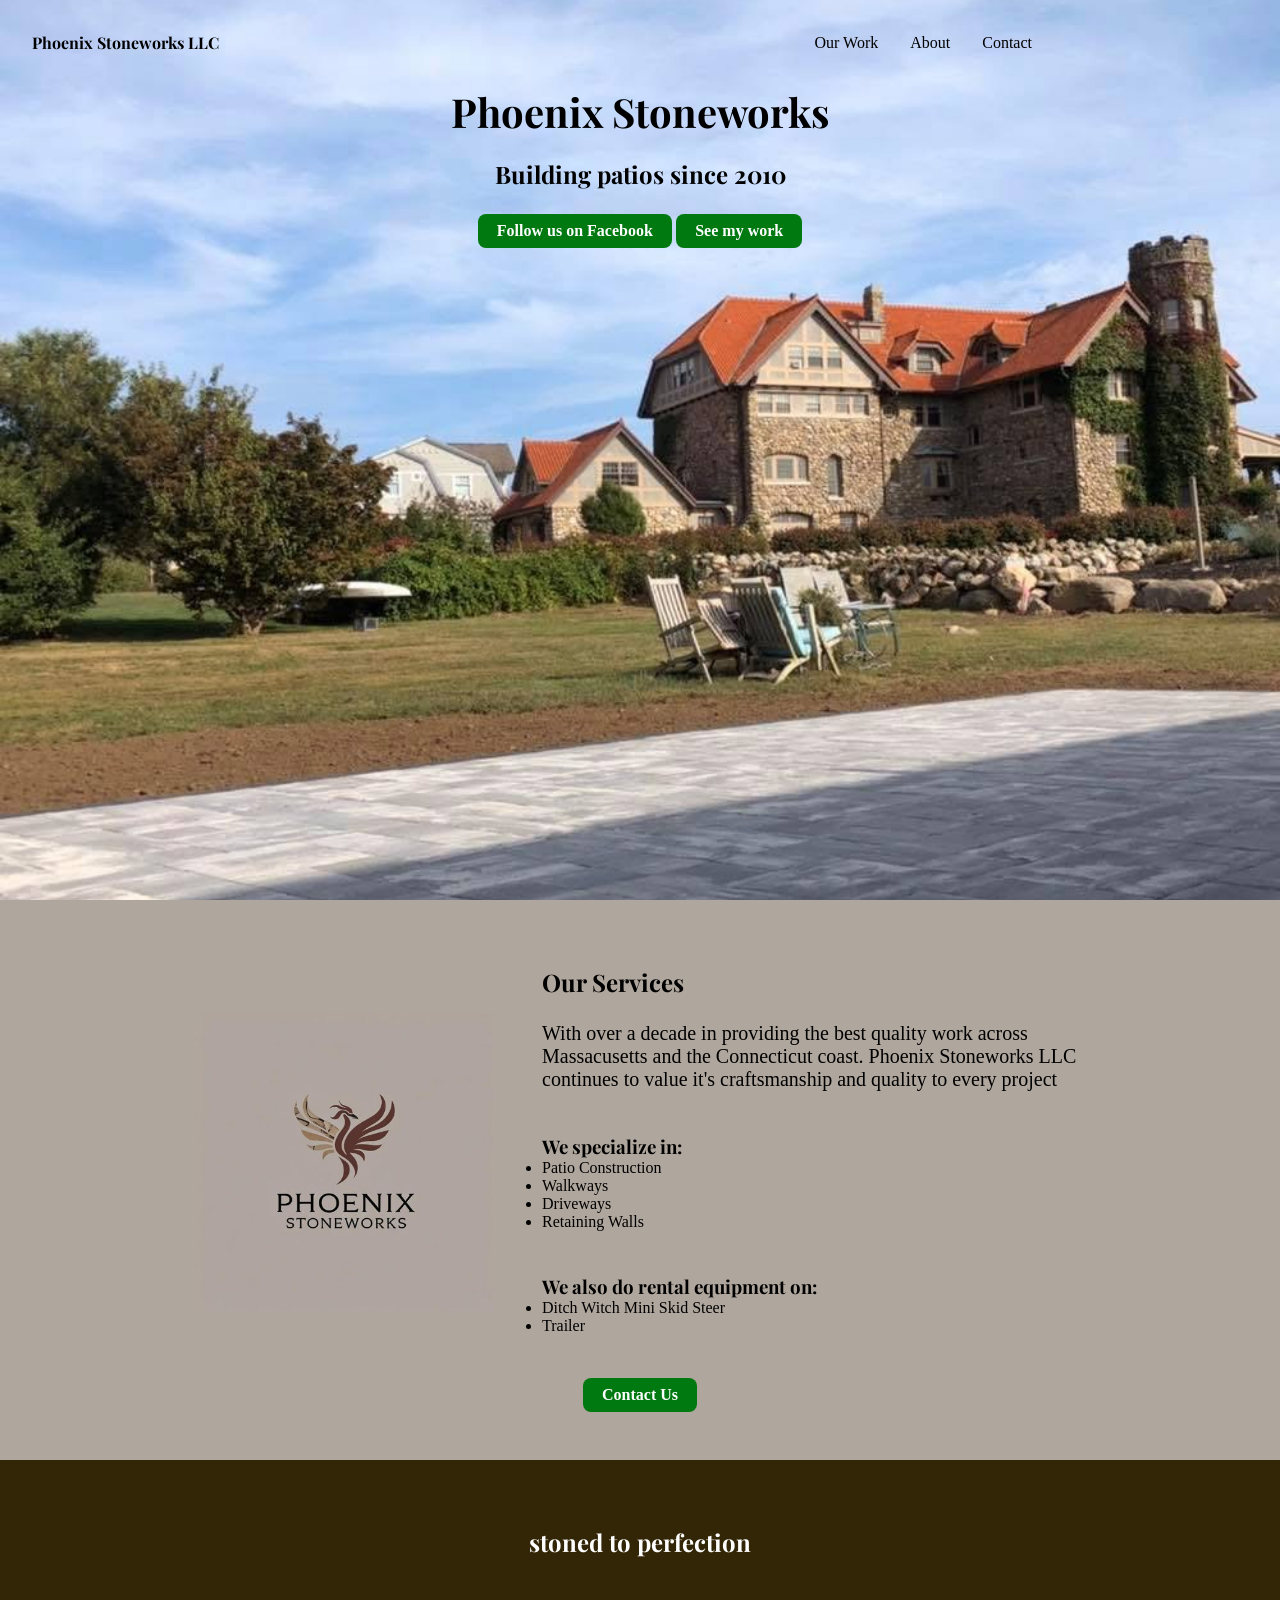
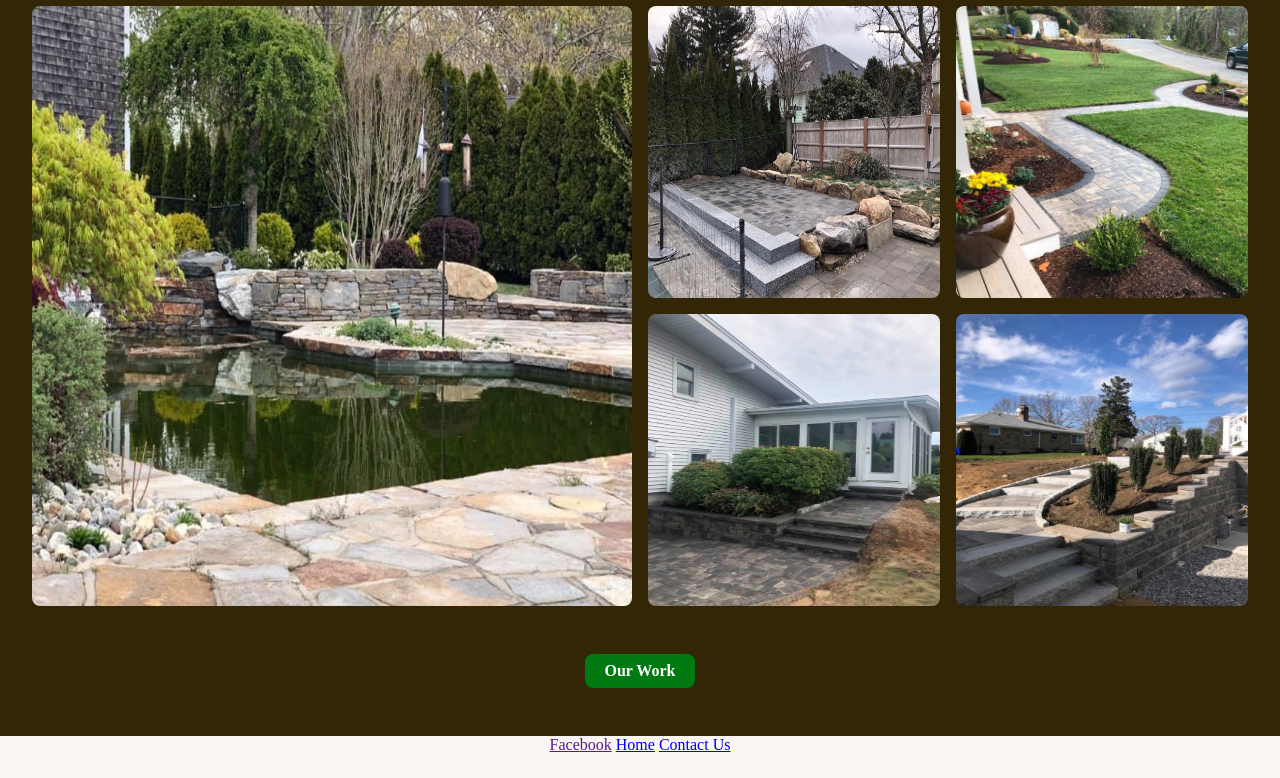
<file: index.html>
<!DOCTYPE html>
<html lang="en">
<head> 
    <meta charset="UTF-8">
    <meta name="viewport" content="width=device-width, initial-scale=1.0">
    <title>Phoenix Stoneworks LLC</title>
    <link rel="stylesheet" href="styles.css">
</head>

<body>
    <header class="main">
        <nav>
            <ul class="sidebar">
                <li onclick=hideSidebar()><a href="#">✖</a></li>
                <li><a href="gallery.html">Our Work</a></li>
                <li><a href="about.html">About</a></li>
                <li><a href="contact.html">Contact</a></li>
            </ul>
            <ul>
                <li><a href="index.html">Phoenix Stoneworks LLC</a></li>
                <li class="hideOnMobile"><a href="gallery.html">Our Work</a></li>
                <li class="hideOnMobile"><a href="about.html">About</a></li>
                <li class="hideOnMobile"><a href="contact.html">Contact</a></li>
                <li class="menu-button" onclick=showSidebar()><a href="#">☰</a></li>
                
            </ul>
        </nav>
        <header>
        <div class="flex-container">
        <div class="text-container">
            <h1>Phoenix Stoneworks </h1>
            <h2>Building patios since 2010</h2>
            <a href="https://facebook.com/phoenix.stoneworks.5" class="cta-button">Follow us on Facebook</a>
            <a href="gallery.html" class="cta-button secondary">See my work</a>
        </div>
        </div>
        </header>
        
    </header>

    <section>
        <div class="flex-container">
            <img height="300px" width="300px" src="images/logo.jpg" alt="Phoenix Stoneworks Logo">
            <div class="side-container">
                <h2>Our Services </h2>
                <p> With over a decade in providing the best quality work across Massacusetts and the Connecticut coast. Phoenix Stoneworks LLC continues to value it's craftsmanship and quality to every project<br></p>
                <p><br></p>
                <h3>We specialize in: </h3>
                <ul class="adjust">
                    <li>Patio Construction</li>
                    <li>Walkways</li>
                    <li>Driveways</li>
                    <li>Retaining Walls</li>
                </ul>
                <p><br></p>
                <h3>We also do rental equipment on:</h3>
                <ul class="adjust">
                    <li>Ditch Witch Mini Skid Steer</li>
                    <li>Trailer</li>
                </ul>
                <p><br></p>

            </div>
        </div>
        <a href="contact.html" class="cta-button secondary">Contact Us</a>

    </section>

    <section id="my-work">
        <h2 class="change">stoned to perfection</h2>
        <div class="grid-container">
            <img style="grid-area:img-1" src="images/patio.jpg" alt="Patio Work">
            <img style="grid-area:img-2" src="images/walkway.jpg" alt="Walkway Work">
            <img style="grid-area:img-3" src="images/entrance.jpg" alt="Steps Work">
            <img style="grid-area:img-4" src="images/steps.jpg" alt="Wall Work">
            <img style="grid-area:img-5" src="images/pool.jpg" alt="Pool Work">
        </div>
        <!--<a href="" class="cta-button">More on Facebook</a>-->
        <a href="gallery.html" class="cta-button secondary">Our Work</a>
    </section>


    <footer>
        <a href="">Facebook</a>
        <a href="index.html">Home</a>
        <a href="mailto:youremail@gmail.com">Contact Us</a>
    </footer>

    <script>
        function showSidebar(){
            const sidebar=document.querySelector('.sidebar');
            sidebar.style.display='flex';
        }
        function hideSidebar(){
            const sidebar=document.querySelector('.sidebar');
            sidebar.style.display='none';
        }
    </script>
</body>
</file>
<file: styles.css>
@import url('https://fonts.googleapis.com/css2?family=Playfair+Display:ital,wght@0,400..900;1,400..900&display=swap');
@import url('https://fonts.googleapis.com/css2?family=Crimson+Text:ital,wght@0,400;0,600;0,700;1,400;1,600;1,700&display=swap');


:root {
    --base-color: #f9f6f3;
    --text-color: #000000;
    --primary-color:#e99e2c;
    --secondary-color:#007910;
    --color-1:#afa69d;
    --color-2:#afa69d;
    --color-3:#332607;
}

.main {
    height: 100vh;                 /* full screen height */
    background-image: url("images/castle.jpg");
    background-size: cover;        /* fill the screen */
    background-position: center;   /* center image */
    background-repeat: no-repeat;
}

* {
    margin: 0;
    padding: 0;
    box-sizing: border-box;
}

html{
    font-family: Crimson-Text, serif;
    color:var(--text-color);

}

body{
    padding: 1 em; 
    background-color: var(--base-color);

}

h1,h2,h3{
    font-family: Crimson-Text, Playfair Display, serif;
}

nav{
    margin: 1 em auto 3em auto;
    width: min(1000px,100%);
}

nav ul{
    display: flex;
    align-items: center;
    list-style-type:none;
    gap: 2em;
}

nav li:first-child{
    margin-right: auto;
    font-family: Crimson-Text, Playfair Display, serif;
    font-weight: bold;
}

nav a {
    text-decoration: none;
    color: var(--text-color);
}

nav a:hover {
    color: var(--primary-color);
    text-decoration: underline;
}

header, section{
    margin: 0;
    width: 100%;
    padding: min(2em,15%);
}

.flex-container{
    display:flex;
    justify-content: center; 
    align-items: center;
    flex-wrap:wrap;
    gap: 3em; 
}

.text-container{
    flex: 0 1 34em; 
    text-align: center;
}

.side-container{
    flex: 0 1 34em; 
    text-align: left;
}

h1{
    font-size: 2.5rem;
    margin-bottom: 0.5em;
}

h2{
    font-size: 1.5rem;
    margin: .75em 0 1em 0;
}

.cta-button{
    display:inline-block;
    text-decoration:none;
    color:white;
    background-color: var(--secondary-color);
    padding: 0.50em 1.20em;
    border-radius: .5em;
    font-weight:600; 
}

.secondary{
    background-color: var(--secondary-color);
}

section{
    padding: 3em min(2em,15%);
    background-color: var(--color-2);
    text-align:center;

}

section p{
    margin-top: 1em;
    font-size:1.25rem;
}

.change{
    color:#ffffff;
}

section#my-work{
    background-color: var(--color-3);
}

.grid-container{
    margin-top: 3em;
    margin-bottom: 3em;
    display:grid;
    width:100%;
    grid-template-columns:repeat(4,1fr);
    grid-template-rows: 1fr 1fr;
    grid-template-areas: 
    "img-5 img-5 img-1 img-2"
    "img-5 img-5 img-3 img-4";
    gap:1em;
}

.grid-container img{
    height:100%;
    width:100%;
    border-radius:.5em;
    transition:100ms ease;
    aspect-ratio: 1 / 1;
}

.grid-container img:hover{
    scale:1.05;
}

footer{
    padding-bottom:1.5em;
    text-align:center;
}

.footer a{
    margin:0 1em;
    text-decoration:none;
    color: var(--text-color);
}

.footer a:hover{
    text-decoration:underline;
}

.sidebar{
    position: fixed;
    top:0;
    right:0;
    height:100vh;
    width:250px;
    z-index:999;
    background-color: rgba(198, 191, 175, 0.587);
    backdrop-filter:blur(10px);
    box-shadow:-10px 0 10px rgba(0,0,0,0.1);
    display:none;
    flex-direction:column;
    align-items:flex-start;
    justify-content:flex-start;
}

.sidebar li{
    width:100%
}

.sidebar a{
    width:100%;
}

.menu-button{
    display:none;
}

/*********************************************************/
/*********************************************************/
/* ABOUT SECTION CODE */
/*********************************************************/
/*********************************************************/

body.about-page {
    overflow: hidden;
    height: 100vh;
    background-color: transparent;
}

.about-picture {
    position: fixed;
    top: 0;
    left: 57%;
    width: 43%;
    height: 100%;
    z-index: 2;
}


body.about-page header 
{ 
    position: relative; 
    z-index: 10;
 }

body.about-page nav 
{ 
    position: relative; 
    z-index: 10; 
}

.border-us {
    position: fixed;
    top: 0; left: 0;
    width: 100%; height: 100vh;
    display: flex;
    padding: 0;
    z-index: 1;
}

.about-left {
    flex: 0 0 60%;
    height: 100%;
    background-color: #f9f6f3;
    display: flex;
    flex-direction: column;
    align-items: center;
    justify-content: center;
    padding: 1em;
    z-index: 2;
    overflow: hidden;
}

.about-right {
    flex: 0 0 40%;
    height: 100%;
    background: transparent;
}

.spline-container {
    width: min(360px, 80%);
    height: min(360px, 45vh);
}

.about-text {
    margin-top: 1.5em;
    max-width: 420px;
    text-align: center;
}

.about-text h2 { 
    font-size: 1.6rem; 
    margin-bottom: 0.5em; 
    color: var(--color-3); 
}
.about-text p { 
    font-size: 1rem; 
    line-height: 1.7; 
    color: #444; 
    text-align: left; 
}
.about-text .cta-button { 
    margin-top: 1.2em; 
    display: inline-block; 
}

/*********************************************************/
/*********************************************************/
/*********************************************************/
/* CONTACT SECTION CODE **********************************/
/*********************************************************/

.contact-page{
    font-family: 'Outfit';
    padding:0;
    margin:0;
    box-sizing:border-box;
    background-image:
        linear-gradient(rgba(225, 218, 218, 0.5), rgba(111, 110, 110, 0.5)),
        url("images/background.jpg");
    background-size: cover;     
    background-position: center;  
    background-repeat: no-repeat;
    
}

.contactt-container{
    height:100vh;
    display:flex;
    align-items: center;
    justify-content: space-evenly;
}

.contact{
    display:flex;
    flex-direction: column;
    align-self: center;
    gap:20px;

}

.contact-title h2{
    font-weight:600;
    font-size:40px;
    color:#000000;
    margin-bottom:5px;
}

.contact-title hr{
    border:none;
    width:120px;
    height:5px;
    background-color:#aa4b03;
    border-radius:10px;
    margin-bottom:20px;
}

.contact-inputs{
    width:400px;
    height:50px;
    border:none;
    outline:none;
    padding-left:25px;
    font-weight:500;
    color:#444;
    border-radius: 50px;
}

.contact textarea{
    height:140px;
    padding-top:15px;
    border-radius: 20px;
}

.contact-inputs:focus{
    border:2px solid #ff994f;
}

.contact-inputs::placeholder{
    color:#a9a9a9;
}



/*********************************************************/
/* Gallery */
/*********************************************************/
/*********************************************************/

.gallery-section {
    padding: 3rem 2rem 5rem;
    max-width: 1400px;
    margin: 0 auto;
}

.gallery-title{
    margin-bottom: 3rem;
    border-left: 3px solid var(--accent, #b07d4a);
    padding-left: 1.2rem;
}

.gallery-header h1 {
    font-size: clamp(2rem, 5vw, 3.5rem);
    font-weight: 300;
    line-height: 1;
}

.gallery-grid {
    columns: 3 280px;
    column-gap: 16px;
}

.project-card {
    break-inside: avoid;
    margin-bottom: 16px;
    position: relative;
    overflow: hidden;
    border-radius: 4px;
    cursor: pointer;
    background: #3a3632;
}
 
.project-card img {
    width: 100%;
    display: block;
    transition: transform 0.5s ease;
}
 
.project-card:hover img {
    transform: scale(1.05);
}
 

 
.view-badge {
    position: absolute;
    top: 12px;
    right: 12px;
    background: #b07d4a;
    color: #000000;
    font-size: 0.65rem;
    letter-spacing: 0.1em;
    text-transform: uppercase;
    padding: 4px 8px;
    border-radius: 2px;
    opacity: 0;
    transition: opacity 0.3s;
}
 
.project-card:hover .view-badge {
    opacity: 1;
}
 
/* ── Lightbox ── */
.lightbox {
    display: none;
    position: fixed;
    inset: 0;
    z-index: 1000;
    background: rgba(18,16,14,0.96);
    backdrop-filter: blur(8px);
    align-items: center;
    justify-content: center;
    padding: 1rem;
}
 
.lightbox.active {
    display: flex;
}
 
.lightbox-inner {
    position: relative;
    width: fit-content;
    max-width: 900px;
    max-height: 90vh;
    display: flex;
    flex-direction: column;
}
 
.lightbox-top {
    display: flex;
    justify-content: space-between;
    align-items: flex-end;
    margin-bottom: 1rem;
    padding: 0 0.2rem;
}
 
.lightbox-title {
    font-size: 1.8rem;
    font-weight: 300;
    color: #fff;
}
 
.lightbox-subtitle {
    font-size: 0.75rem;
    color: rgba(255,255,255,0.5);
    letter-spacing: 0.12em;
    text-transform: uppercase;
}
 
.lightbox-close {
    background: none;
    border: 1px solid rgba(255,255,255,0.25);
    color: rgba(255,255,255,0.6);
    width: 36px;
    height: 36px;
    border-radius: 50%;
    cursor: pointer;
    font-size: 1rem;
    display: flex;
    align-items: center;
    justify-content: center;
    transition: all 0.2s;
    flex-shrink: 0;
}
 
.lightbox-close:hover {
    border-color: #b07d4a;
    color: #b07d4a;
}
 
/* ── Carousel ── */
.carousel {
    position: relative;
    overflow: hidden;
    border-radius: 4px;
    background: transparent; 
}
 
.carousel-track {
    display: flex;
    transition: transform 0.4s cubic-bezier(0.4, 0, 0.2, 1);
}
 
.carousel-slide {
    min-width: 100%;
    position: relative;
}
 
.carousel-slide img {
    width: 100%;
    max-height: 60vh;
    object-fit: contain;  /* changed from cover */
    display: block;
}
 
.carousel-slide .slide-caption {
    padding: 0.8rem 1rem;
    font-size: 0.8rem;
    color: rgba(255,255,255,0.55);
    letter-spacing: 0.05em;
    background: #3a3632;
}
 
.carousel-btn {
    position: absolute;
    top: 50%;
    transform: translateY(-50%);
    background: rgba(0,0,0,0.5);
    border: 1px solid rgba(255,255,255,0.2);
    color: rgba(255,255,255,0.7);
    width: 44px;
    height: 44px;
    border-radius: 50%;
    cursor: pointer;
    font-size: 1.1rem;
    display: flex;
    align-items: center;
    justify-content: center;
    transition: all 0.2s;
    z-index: 10;
}
 
.carousel-btn:hover {
    background: #b07d4a;
    border-color: #b07d4a;
    color: #000000;
}
 
.carousel-btn.prev { left: 12px; }
.carousel-btn.next { right: 12px; }
 
.slide-counter {
    font-size: 0.75rem;
    color: rgba(255,255,255,0.4);
    letter-spacing: 0.1em;
    text-align: right;
    padding: 0.4rem 0.2rem 0;
}
 
.carousel-dots {
    display: flex;
    justify-content: center;
    gap: 8px;
    padding: 0.8rem 0 0;
}
 
.dot {
    width: 6px;
    height: 6px;
    border-radius: 50%;
    background: transparent;
    border: 1px solid rgba(255,255,255,0.3);
    cursor: pointer;
    transition: all 0.2s;
}
 
.dot.active {
    background: #b07d4a;
    border-color: #b07d4a;
    transform: scale(1.3);
}
 

.final-badge {
    position: absolute;
    top: 12px;
    left: 12px;
    background: #b07d4a;
    color: #0b0b0b;
    font-size: 0.65rem;
    letter-spacing: 0.12em;
    text-transform: uppercase;
    padding: 5px 10px;
    border-radius: 2px;
    z-index: 5;
}


















/*********************************************************/
/*********************************************************/
/*MOBILE ADJUSTMENT********************************/
/*********************************************************/

@media(max-width:988px){
    header{
        text-align:center;
    }

    header .text-container{
        padding-top: 0;
    }
}

@media(max-width:800px){
    .hideOnMobile{
        display:none;
    }
    .menu-button{
        display:block;
    }

}

@media(max-width:400px){
    .sidebar{
        width:100%;
    }
}

@media(max-width:540px){
    .cta-button{
        margin-top:.5em;
        width:100%;
    }

    .grid-container{
        display:flex;
        flex-direction:column;
    }

    .text-container p{
        font-size:1rem;
    }

    .h2{
        font-size:1.5rem;
    }
    
}

/*********************************************************/
/* ABOUT SECTION CODE*/ 
/*********************************************************/
/*********************************************************/
/*********************************************************/

@media (max-width: 800px) {
    body.about-page 
    { 
        overflow-y: auto;
        height: auto; 
    }
    .border-us 
    { 
        position: relative; 
        flex-direction: column; 
        height: auto; 
    }

    .about-left 
    { 
        flex: none; 
        width: 100%; 
        min-height: 100vh; 
    }
    
    .about-right 
    { 
        display: none; 
    }
    
    .spline-container {
        width: min(500px, 60vw);
        height: min(400px, 30vh);
    }
   
    .about-picture 
    {
    display: none;
    }
}

@media (max-width: 988px) {
    .about-left {
        padding-top: 4em;
    }
}
</file>
